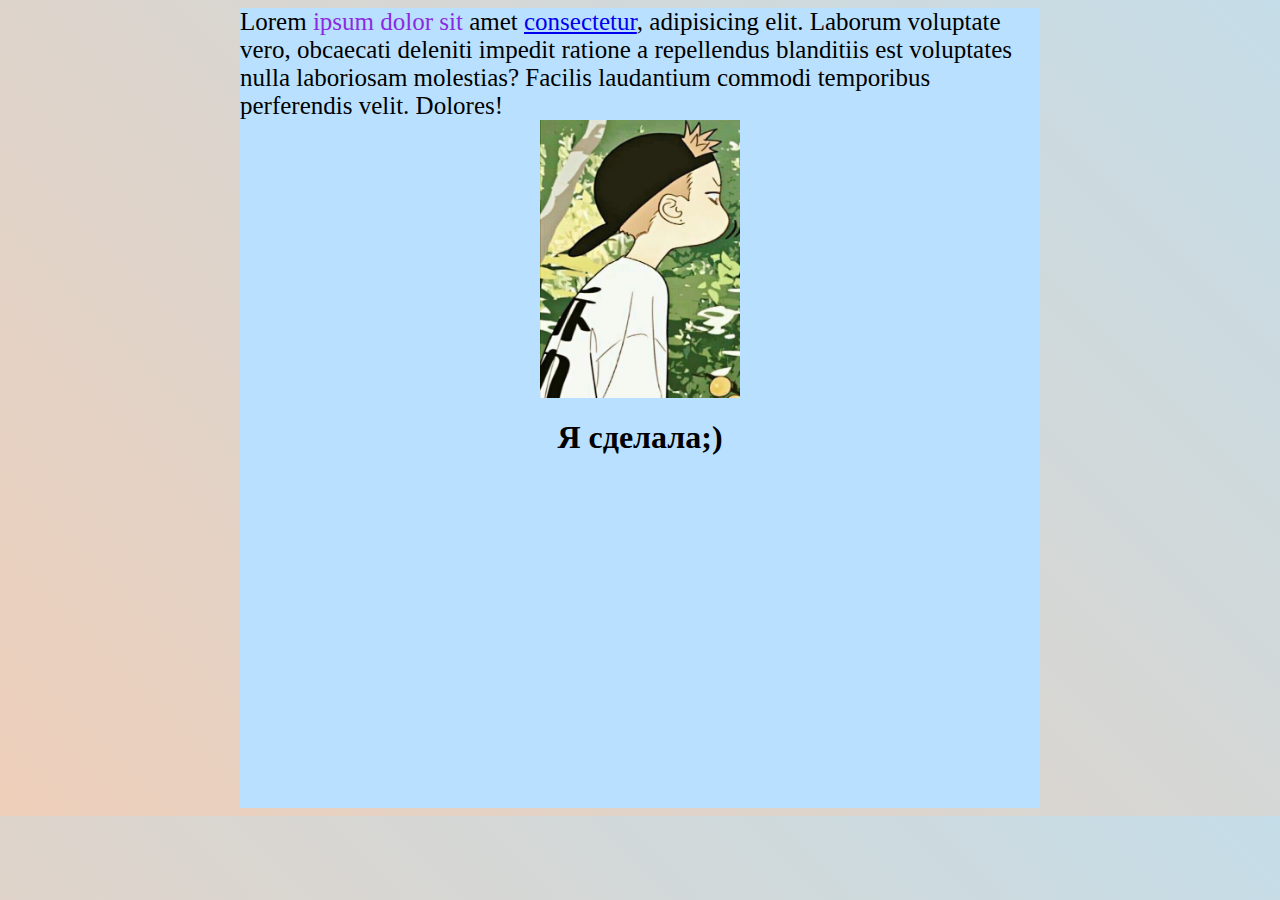
<file: дз1/index.html>
<!DOCTYPE html>
<html lang="en">
<head>
	<meta charset="UTF-8">
	<meta http-equiv="X-UA-Compatible" content="IE=edge">
	<meta name="viewport" content="width=device-width, initial-scale=1.0">
	<link rel="stylesheet" href="assets/css/style.css">
	<title>Site</title>
</head>

<body>
	<main>
		<div class="main__conteiner">
			<span>Lorem <span style="color: blueviolet;">ipsum dolor sit</span> amet <a href=" ">consectetur</a>, adipisicing elit. Laborum voluptate vero, obcaecati deleniti impedit ratione a repellendus blanditiis est voluptates nulla laboriosam molestias? Facilis laudantium commodi temporibus perferendis velit. Dolores!</span>
			<img src="assets/img/3IKGL8jVjJA.jpg" alt="" width="200px">
			<h1>Я сделала;)</h1>
		</div>
	</main>	
</body>
</html>
</file>
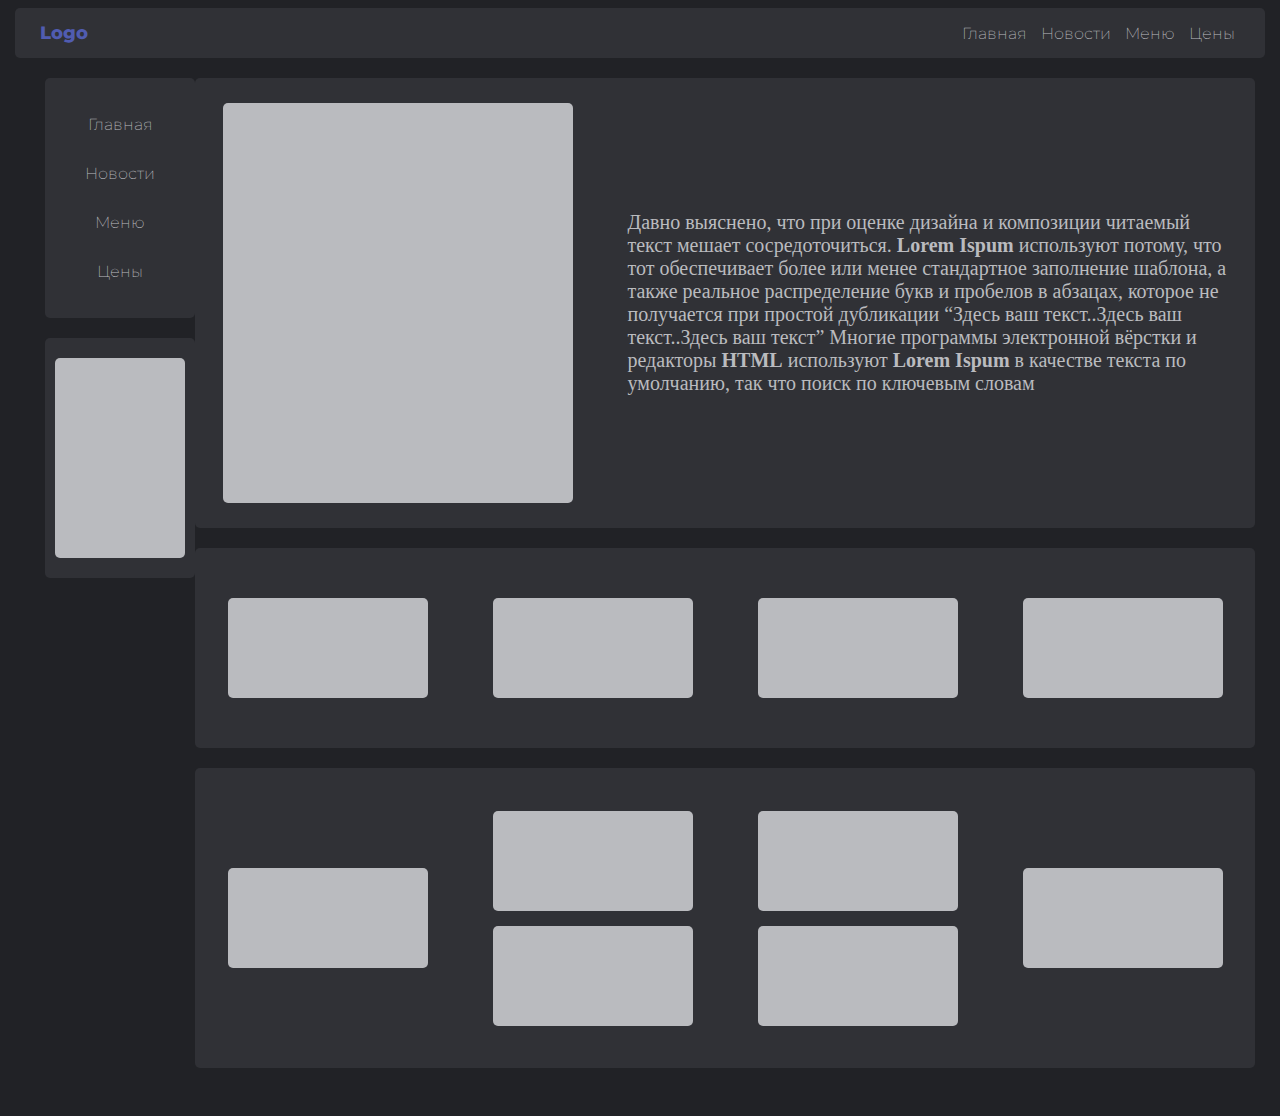
<file: дз2/index.html>
<!DOCTYPE html>
<html lang="en">
<head>
	<meta charset="UTF-8">
	<meta http-equiv="X-UA-Compatible" content="IE=edge">
	<meta name="viewport" content="width=device-width, initial-scale=1.0">
	<link rel="stylesheet" href="assets/css/style.css">
	<title>Site</title>
</head>

<body>
	<header>
		<div class="header__conteiner">
			<div class="header__logo">
				<span>Logo</span>
			</div>
			<nav class="header__navigation">
				<span>Главная</span>
				<span>Новости</span>
				<span>Меню</span>
				<span>Цены</span>
			</nav>
		</div>
	</header>

	<main>
		<div class="main__sidebar">
			<nav class="sidebar__navigation">
				<span>Главная</span>
				<span>Новости</span>
				<span>Меню</span>
				<span>Цены</span>
			</nav>
			<div class="sidebar__section">
				<div class="sidebar__block">
				</div>
			</div>
		</div>

		<div class="main__content">
			<div class="main__section1">
				<div class="main__aside">		
				</div>
				<div class="main__text">
					<span>Давно выяснено, что при оценке дизайна и 
						композиции читаемый текст мешает сосредоточиться.
						 <strong>Lorem Ispum</strong> используют потому, что тот обеспечивает
						 более или менее стандартное заполнение шаблона, а 
						также реальное распределение букв и пробелов в абзацах,
						которое не получается при простой дубликации “Здесь ваш
						текст..Здесь ваш текст..Здесь ваш текст” Многие программы
						электронной вёрстки и редакторы <strong>HTML</strong> используют <strong>Lorem Ispum</strong>
						в качестве текста по умолчанию, так что поиск по ключевым словам
				</div>
			</div>

			<div class="main__section2">
				<div class="main__block"></div>
				<div class="main__block1"></div>
				<div class="main__block2"></div>
				<div class="main__block3"></div>
			</div>

			<div class="main__section3">
				<div class="main__element"></div>
				<div class="main__conteiner1">
					<div class="main__element1"></div>
					<div class="main__element2"></div>
				</div>
				<div class="main__conteiner2">
					<div class="main__element3"></div>
					<div class="main__element4"></div>
				</div>
				<div class="main__element5"></div>
			</div>
		</div>
	</main>	

	<footer>

	</footer>
</body>
</html>
</file>
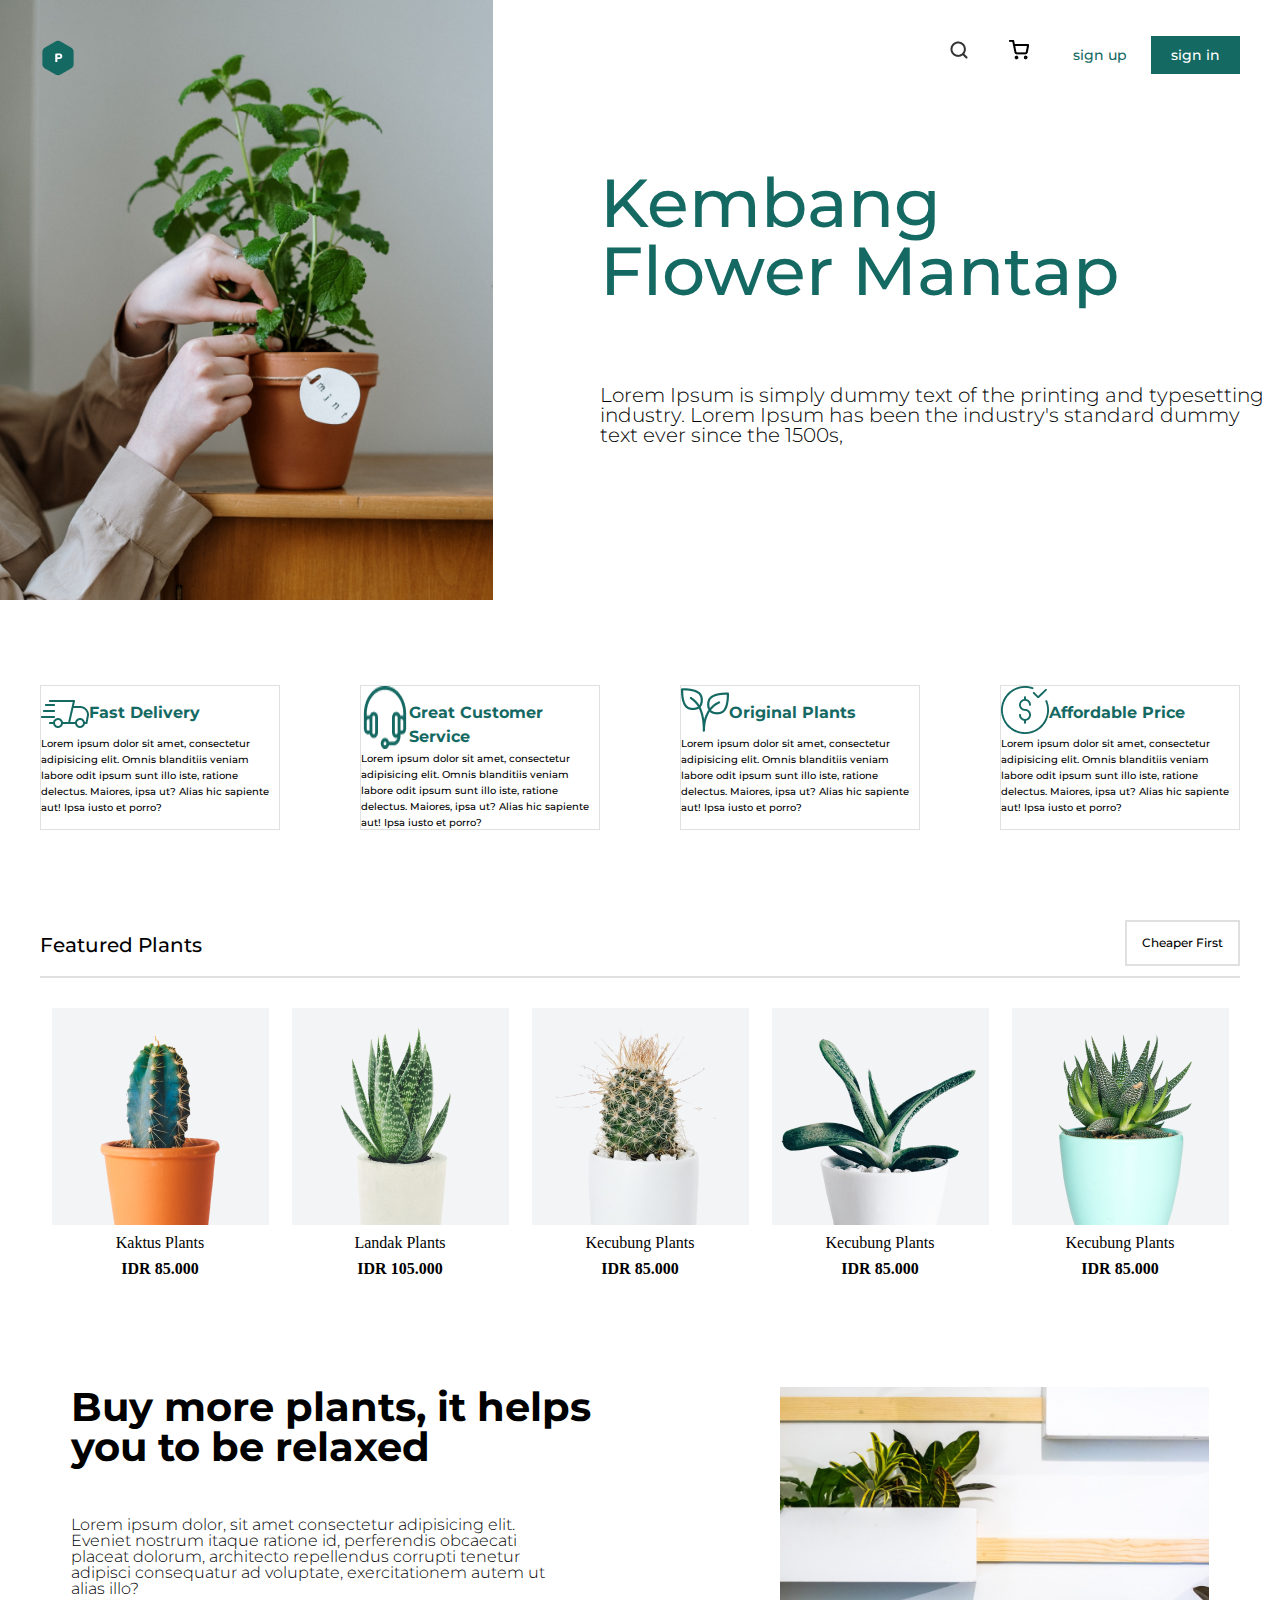
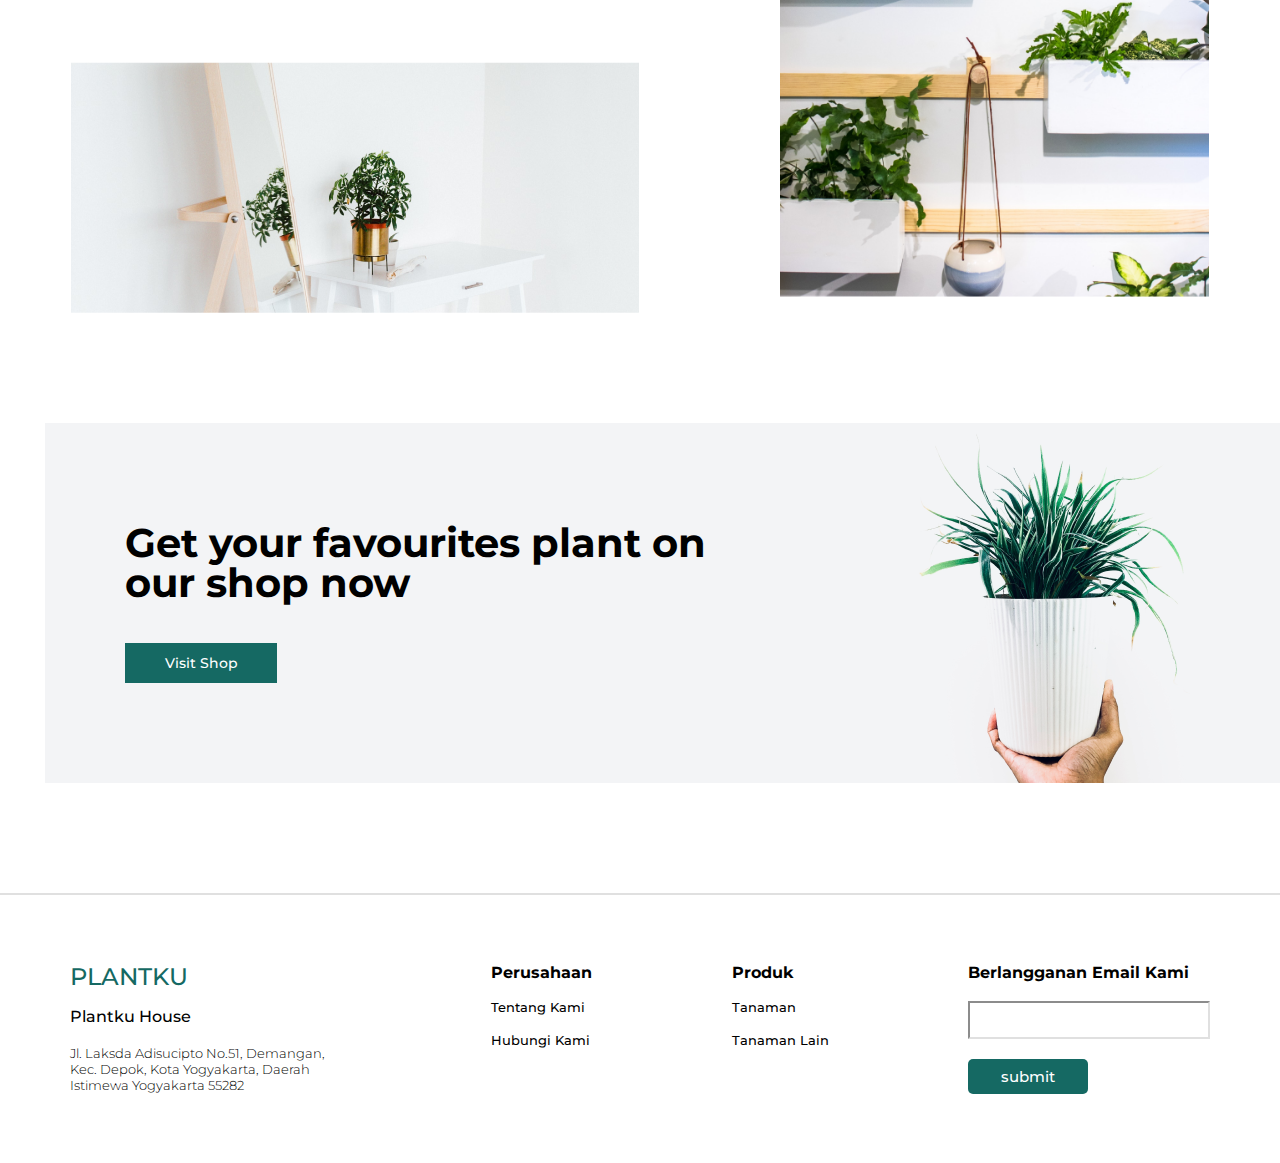
<file: дз3/index.html>
<!DOCTYPE html>
<html lang="ru">
<head>
	<meta charset="UTF-8">
	<meta http-equiv="X-UA-Compatible" content="IE=edge">
	<meta name="viewport" content="width=device-width, initial-scale=1.0">
	<link rel="stylesheet" href="assets/css/style.css">
	<link rel="stylesheet" href="assets/css/reset.css">
	<title>Site</title>
</head>
<body>
	<header>
		<div class="header__conteiner">
			<div class="header__logo">
				<img src="assets/img/Frame 26icon1.png" alt="" height="36px">
			</div>
			<nav class="header__navigation">
				<img src="assets/img/Frame 2icon2.png" alt="" height="20px" width="80px">
				<a href="" class="header__navigation__button-one">sign up</a>	
				<a href="" class="header__navigation__button-two">sign in</a>
			</nav>
		</div>

	</header>

	<main>
		<div class="main__block-three">
			<img src="assets/img/img1.png" alt="" width="493px">
			<div class="main__block-three-section"></div>
			<div class="main__block-text">
				<h1>Kembang Flower Mantap</h1>
				<span>Lorem Ipsum is simply dummy text of the printing and typesetting industry. Lorem Ipsum has been the industry's standard dummy text ever since the 1500s, </span>
			</div>
		</div>
		<div class="main__conteiner">	
			<div class="main__element">
				<div class="main__item">
					<img src="assets/img/fast 1.png" alt="">
					<p>Fast Delivery</p>
				</div>
				<span>Lorem ipsum dolor sit amet, consectetur adipisicing elit. Omnis blanditiis veniam labore odit ipsum sunt illo iste, ratione delectus. Maiores, ipsa ut? Alias hic sapiente aut! Ipsa iusto et porro?</span>  
			</div>
			<div class="main__element-one">
				<div class="main__item-one">
					<img src="assets/img/headphones 1.png" alt="">
					<p>Great Customer Service</p>
				</div>
				<span>Lorem ipsum dolor sit amet, consectetur adipisicing elit. Omnis blanditiis veniam labore odit ipsum sunt illo iste, ratione delectus. Maiores, ipsa ut? Alias hic sapiente aut! Ipsa iusto et porro?</span>  
			</div>
			<div class="main__element-two">
				<div class="main__item-two">
					<img src="assets/img/plant 1.png" alt="">
					<p>Original Plants</p>
				</div>
				<span>Lorem ipsum dolor sit amet, consectetur adipisicing elit. Omnis blanditiis veniam labore odit ipsum sunt illo iste, ratione delectus. Maiores, ipsa ut? Alias hic sapiente aut! Ipsa iusto et porro?</span>  
			</div>
			<div class="main__element-three">
				<div class="main__item-three">
					<img src="assets/img/dollar-symbol 1.png" alt="">
					<p>Affordable Price</p>
				</div>
				<span>Lorem ipsum dolor sit amet, consectetur adipisicing elit. Omnis blanditiis veniam labore odit ipsum sunt illo iste, ratione delectus. Maiores, ipsa ut? Alias hic sapiente aut! Ipsa iusto et porro?</span>  
			</div>
		</div>
		<div class="main__section">
			<div class="main__section-top">
				<h1>Featured Plants</h1> 
				<a href="">Cheaper First </a>
			</div>
			<div class="main__section-cards">
				<div>
					<img src="assets/img/Mask Group.png" alt="">
					<span>Kaktus Plants</span>
					<strong>IDR 85.000</strong>
				</div>
				<div>
					<img src="assets/img/Mask Group (1).png" alt="">
					<span>Landak Plants</span>
					<strong>IDR 105.000</strong>
				</div>
				<div>
					<img src="assets/img/Mask Group (2).png" alt="">
					<span>Kecubung Plants</span>
					<strong>IDR 85.000</strong>
				</div>
				<div>
					<img src="assets/img/Mask Group (3).png" alt="">
					<span>Kecubung Plants</span>
					<strong>IDR 85.000</strong>
				</div>
				<div>
					<img src="assets/img/Mask Group (4).png" alt="">
					<span>Kecubung Plants</span>
					<strong>IDR 85.000</strong>
				</div>
			</div>
		</div>	
			<div class="main__block">
				<div class="main__block-section">
					<h1>Buy more plants, it helps you to be relaxed</h1>
					<span>Lorem ipsum dolor, sit amet consectetur adipisicing elit. Eveniet nostrum itaque ratione id, perferendis obcaecati placeat dolorum, architecto repellendus corrupti tenetur adipisci consequatur ad voluptate, exercitationem autem ut alias illo?</span>
					<img src="assets/img/1 .png" alt="" width="568px">
				</div>
				<div class="main__block-img">
					<img src="assets/img/2.png" alt="" height="510px">
				</div>
			</div>
			<div class="main__block-two">
				<img src="assets/img/3.png" alt="">
				<div class="main__aside">
					<h1>Get your favourites plant on our shop now</h1>
					<button>Visit Shop</button>
				</div>
			</div>
		</div>
	</main>

	<footer>
		<div class="footer__conteiner">
			<div class="footer__block-one">
				<h1>PLANTKU</h1>
				<h3>Plantku House</h3>
				<span>Jl. Laksda Adisucipto No.51, Demangan, Kec. Depok, Kota Yogyakarta, Daerah Istimewa Yogyakarta 55282</span>
			</div>
			<div class="footer__block-two">
				<h2>Perusahaan</h2>
				<span>Tentang Kami</span>
				<span>Hubungi Kami</span>
			</div>
			<div class="footer__block-three">
				<h2>Produk</h2>
				<span>Tanaman</span>
				<span>Tanaman Lain</span>
			</div>
			<div class="footer__block-four">
				<h2>Berlangganan Email Kami</h2>
				<input type="text">
				<a href=" " class="footer__button-two">submit</a>
			</div>
		</div>
	</footer>
</body>
</html>
</file>
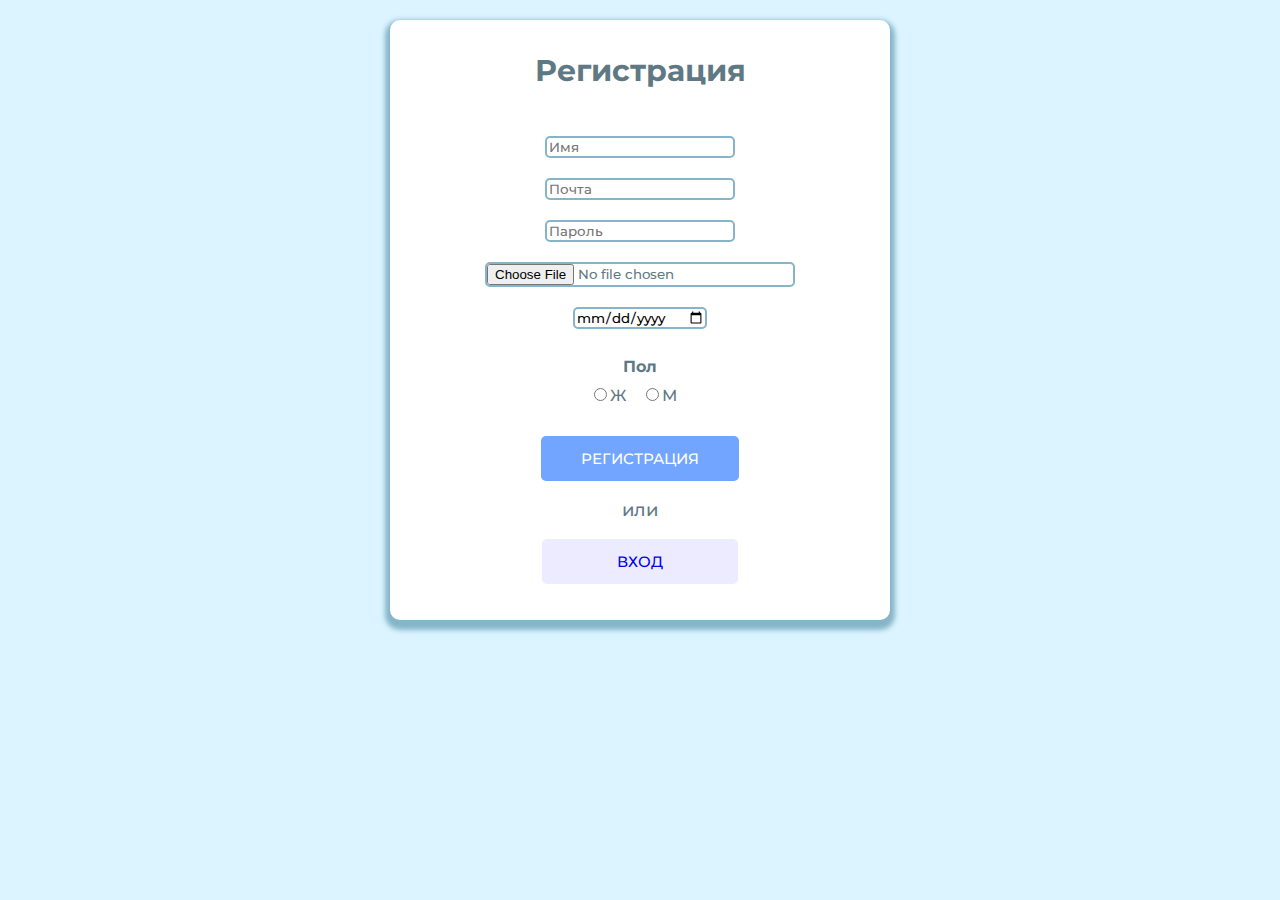
<file: форма регистрации/index.html>
<!DOCTYPE html>
<html lang="en">

<head>
	<meta charset="UTF-8">
	<meta http-equiv="X-UA-Compatible" content="IE=edge">
	<meta name="viewport" content="width=device-width, initial-scale=1.0">
	<link rel="stylesheet" href="assets/css/style.css">
	<link rel="stylesheet" href="assets/css/reset.css">
	<title>Форма регистрации</title>
</head>

<body>
	<div class="conteiner">
		<h1 class="form-tittle">
			Регистрация
		</h1>
		<div class="form-fields">
			<div class="form-field" style="margin-top: 10px; ">
				<input type="text" placeholder="Имя">
			</div>
			<div class="form-field" style="margin-top: 10px;">
				<input type="text" placeholder="Почта">
			</div>
			<div class="form-field" style="margin-top: 10px;">
				<input type="password" placeholder="Пароль">
			</div>
			<div class="form-field" style="margin-top: 10px;">
				<input type="file" placeholder="Пароль">
			</div>
			<div class="form-field" style="margin-top: 10px;">
				<input type="date" placeholder="Пароль">
			</div>
			<h2 class="tittle">Пол</h2>
			<div class="checkboxes">
				<div class="checkbox" style="margin-top: 10px;">
					<input type="radio" name="gender"><label>Ж</label>
				</div>
				<div class="checkbox" style="margin-top: 10px;">
					<input type="radio" name="gender"><label>М</label>
				</div>	
			</div>
		</div>
		<div class="form-buttons">
			<a href="#" class="button">РЕГИСТРАЦИЯ</a>
			<div class="divider">или</div>
			<a href="#" class="button-two">ВХОД</a>
		</div>
	</div>
</body>

</html>
</file>
<file: дз1/assets/css/style.css>
body{
	background: linear-gradient(45deg, #EECFBA, #C5DDE8);
}
main{
	display: flex;
	justify-content: center;
}
.main__conteiner{
	width: 800px;
	height: 800px;
	background-color: rgb(186, 224, 255);
}
.main__conteiner>span{
	font-size: 25px;
}
.main__conteiner img{
	display: block;
	margin-left: auto;
	margin-right: auto;
}
.main__conteiner h1{
	text-align: center;
}
.main__conteiner>p{
	color: rgb(185, 39, 178);
}
</file>
<file: дз2/assets/css/style.css>
body{
	background-color: #212226;
}
header{
	display: flex;
	justify-content: center;
}
.header__conteiner{
	display: flex;
	justify-content: space-between;
	align-items: center;
	padding-left: 25px;
	padding-right: 25px;
	width: 1200px;
	height: 50px;
	background-color: #303136;
	border-radius: 5px;
}
.header__logo span{
	color: #505CB1;
	font-family: Montserrat-ExtraBold;
	font-size: 18px;
}
.header__navigation span{
	color: #BABBBF;
	font-family: Montserrat-ExtraLight;
	padding: 5px;
}
main{
	display: flex;
	justify-content: space-between;
	padding-top: 20px;
	padding-right: 37px;
	padding-left: 37px;
}
.sidebar__navigation{
	display: flex;
	flex-direction: column;
	justify-content: center;
	text-align: center;
	border-radius: 5px;
	width: 150px;
	height: 240px;
	background-color: #303136;
}
.sidebar__navigation span{
	padding: 15px;
	font-family: Montserrat-ExtraLight;
	color: #BABBBF;
}
.sidebar__section{
	display: flex;
	justify-content: center;
	width: 150px;
	height: 240px;
	background-color: #303136;
	border-radius: 5px;
	margin-top: 20px;
}
.sidebar__block{
	width: 130px;
	height: 200px;
	background-color: #BABBBF;
	border-radius: 5px;
	margin-top: 20px;
}

.main__content{
	display: flex;
	flex-direction: column;
}
.main__section1{
	display: flex;
	align-items: center;
	justify-content: space-around;
	border-radius: 5px;
	width: 1060px;
	height: 450px;
	background-color: #303136;
}
.main__aside{
	border-radius: 5px;
	width: 350px;
	height: 400px;
	background-color: #BABBBF;
}
.main__text{
	width: 600px;
	font-size: 20px;
	color: #BABBBF;
}

.main__section2{
	display: flex;
	align-items: center;
	justify-content: space-around;
	margin-top: 20px;
	border-radius: 5px;
	width: 1060px;
	height: 200px;
	background-color: #303136;
}
.main__block{
	width: 200px;
	height: 100px;
	background-color: #BABBBF;
	border-radius: 5px;
}
.main__block1{
	width: 200px;
	height: 100px;
	background-color: #BABBBF;
	border-radius: 5px;
}
.main__block2{
	width: 200px;
	height: 100px;
	background-color: #BABBBF;
	border-radius: 5px;
}
.main__block3{
	width: 200px;
	height: 100px;
	background-color: #BABBBF;
	border-radius: 5px;
}

.main__section3{
	display: flex;
	justify-content: space-around;
	align-items: center;
	margin-top: 20px;
	margin-bottom: 40px;
	border-radius: 5px;
	width: 1060px;
	height: 300px;
	background-color: #303136;
}
.main__element{
	width: 200px;
	height: 100px;
	background-color: #BABBBF;
	border-radius: 5px;
}
.main__element1{
	width: 200px;
	height: 100px;
	background-color: #BABBBF;
	border-radius: 5px;
}
.main__element2{
	margin-top: 15px;
	width: 200px;
	height: 100px;
	background-color: #BABBBF;
	border-radius: 5px;
}
.main__element3{
	width: 200px;
	height: 100px;
	background-color: #BABBBF;
	border-radius: 5px;
}
.main__element4{
	margin-top: 15px;
	width: 200px;
	height: 100px;
	background-color: #BABBBF;
	border-radius: 5px;
}
.main__element5{
	width: 200px;
	height: 100px;
	background-color: #BABBBF;
	border-radius: 5px;
}

@font-face {
	font-family: Montserrat-ExtraBold;
	src: url("../fonts/Montserrat-ExtraBold.ttf"); format("truetype"); 
	font-style: normal; 
	font-weight: normal; 
}
@font-face {
	font-family: Montserrat-ExtraLight;
	src: url("../fonts/Montserrat-ExtraLight.ttf"); format("truetype"); 
	font-style: normal; 
	font-weight: normal; 
}
</file>
<file: дз3/assets/css/style.css>
.header__conteiner{
	display: flex;
	justify-content: space-between;
	margin: 40px;
}
.header__navigation img{
	padding-right: 20px;
}
.header__navigation a{
	padding-right: 20px;
}
.header__navigation__button-one {
	font-family: Montserrat-Medium;
	font-size: 14px;
	color: #156963;
	background-color: #ffffff;
	padding: 10px;
	padding-left: 20px;
	padding-right: 20px;
	text-decoration: none;
}
.header__navigation__button-two {
	font-family: Montserrat-Medium;
	font-size: 14px;
	color: #ffffff;
	background-color: #156963;
	padding: 10px;
	padding-left: 20px;
	padding-right: 20px;
	text-decoration: none;
}
main{
	display: flex;
	flex-direction: column;
}
.main__block-three{
	display: flex;
	flex-direction: column;
}
.main__block-three img {
	position: absolute;
	top: 0px;
	left: 0px;
	z-index: -1;
}
.main__block-text{
	margin-left: 600px;
}
.main__block-text h1{
	margin-top: 50px;
	margin-bottom: 80px;
	width: 523px;
	font-family: Montserrat-Medium;
	font-size: 68px;
	color: #156963;
}
.main__block-text span{
	width: 493px;
	height: 96px;
	font-family: Montserrat-Light;
	font-size: 20px;
}
.main__block-btns{
	display: flex;
	justify-content: baseline;
	margin-top: 100px;
	margin-left: 1100px;
}
.main__conteiner{
	display: flex;
	justify-content: space-between;
	margin-top: 200px;
}
.main__item{
	display: flex;
	justify-content: baseline;
}
.main__item-one{
	display: flex;
	justify-content: baseline;
}
.main__item-two{
	display: flex;
	justify-content: baseline;
}
.main__item-three{
	display: flex;
	justify-content: baseline;
}
.main__conteiner p{
	color: #156963;
	font-family: Montserrat-Bold;
	font-style: normal;
	font-weight: 700;
	font-size: 16px;
	line-height: 24px;
	margin-top: 15px;
}
.main__element{
	border: 1px solid #e0e0e0;
	margin: 40px;
}
.main__element-one{
	border: 1px solid #e0e0e0;
	margin: 40px;
}
.main__element-two{
	border: 1px solid #e0e0e0;
	margin: 40px;
}
.main__element-three{
	border: 1px solid #e0e0e0;
	margin: 40px;
}
.main__conteiner span{
	font-family: Montserrat-Medium;
	font-size: 10px;
}
.main__section{
	display: flex;
	flex-direction: column;
	margin-left: 40px;
	margin-right: 40px;
	margin-top: 50px;
}
.main__section-top{
	display: flex;
	justify-content: space-between;
	border-bottom: 2px solid #e0e0e0;
	padding-bottom: 10px;
}
.main__section-top h1{
	font-family: Montserrat-Medium;
	font-size: 20px;
	margin-top: 15px;
}
.main__section-top a{
	font-family: Montserrat-Medium;
	font-size: 12px;
	text-decoration: none;
	border: 2px solid #e0e0e0;
	padding: 15px;
	color: black;
}

.main__section-cards{
	display: flex;
	justify-content: space-around;
	margin-top: 20px;	
}

.main__section-cards > div {
	display: grid;
	text-align: center;
	margin-top: 10px;
}
.main__section-cards > div > span {
	margin-top: 10px;
}
.main__section-cards > div > strong {
	margin-top: 10px;
	font-weight: bold;
}

.main__block{
	display: flex;
	justify-content: space-around;
	margin-top: 110px;
}
.main__block-section{
	display: flex;
	flex-direction: column;
}
.main__block-section h1{
	font-family: Montserrat-Bold;
	font-size: 40px;
	width: 522px;
}
.main__block-section span{
	font-family: Montserrat-Light;
	font-size: 16px;
	width: 507px;
	margin-top: 50px;
	margin-bottom: 65px;
}
.main__block-two{
	width: 1248px;
	height: 360px;
	background-color: #F3F4F6;
	margin-top: 110px;
	margin-left: 45px;
}
.main__block-two img{
	float: right;
}
.main__aside{
	width: 583px;
	padding-top: 100px;
	padding-left: 80px;
}
.main__aside h1{
	font-family: Montserrat-Bold;
	font-size: 40px;
}
.main__aside button{
	font-family: Montserrat-Medium;
	font-size: 14px;
	color: #ffffff;
	text-decoration: none;
	background-color: #156963;
	width: 152px;
	height: 40px;
	border: none;
	margin-top: 40px;
}
.footer__conteiner{
	display: flex;
	justify-content: space-around;
	height: 268px;
	border-top: 2px solid #e0e0e0;
	margin-top: 110px;
}
.footer__block-one{
	width: 282px;
	height: 137px;
}
.footer__block-one h1{
	margin-top: 70px;
	font-family: Montserrat-Medium;
	font-size: 24px;
	color: #156963;
}
.footer__block-one h3{
	font-family: Montserrat-Medium;
	font-size: 16px;
	margin-top: 20px;
	margin-bottom: 20px;
}
.footer__block-one span{
	font-family: Montserrat-Light;
	font-size: 13px;
}
.footer__block-two h2{
	margin-top: 70px;
	font-family: Montserrat-Bold;
	font-size: 16px;
}
.footer__block-two span{
	display: flex;
	flex-direction: column;
	font-family: Montserrat-Medium;
	font-size: 13px;
	font-size: 13px;
	margin-top: 20px;
}
.footer__block-three h2{
	margin-top: 70px;
	font-family: Montserrat-Bold;
	font-size: 16px;
}
.footer__block-three span{
	display: flex;
	flex-direction: column;
	font-family: Montserrat-Medium;
	font-size: 13px;
	margin-top: 20px;
}
.footer__block-four{
	display: flex;
	flex-direction: column;
}
.footer__block-four h2{
	margin-top: 70px;
	font-family: Montserrat-Bold;
	font-size: 16px;
}
.footer__block-four input{
	margin-top: 20px;
	border-color: #e0e0e0;
	width: 234px;
	height: 32px;
}
.footer__button-two{
	background-color: #156963;
	width: 100px;
	text-align: center;
	color: #ffffff;
	font-family: Montserrat-Medium;
	font-size: 15px;
	padding: 10px;
	margin-top: 20px;
	border-radius: 5px;
	text-decoration: none;
}
@font-face {
	font-family: Montserrat-Bold;
	src: url("../fonts/Montserrat-Bold.ttf"); format("truetype"); 
	font-style: normal; 
	font-weight: normal; 
}
@font-face {
	font-family: Montserrat;
	src: url("../fonts/Montserrat.ttf"); format("truetype"); 
	font-style: normal; 
	font-weight: normal; 
}
@font-face {
	font-family: Montserrat-Medium;
	src: url("../fonts/Montserrat-Medium.ttf"); format("truetype"); 
	font-style: normal; 
	font-weight: normal; 
}
@font-face {
	font-family: Montserrat-Light;
	src: url("../fonts/Montserrat-Light.ttf"); format("truetype"); 
	font-style: normal; 
	font-weight: normal; 
}
</file>
<file: форма регистрации/assets/css/style.css>
body{
	background-color: #dbf4ff;
	display: flex;
	justify-content: center;
}
.conteiner{
	display: flex;
	justify-content: center;
	flex-direction: column;
	align-items: center;
	margin-top: 20px;
	background-color: #ffffff;
	width: 500px;
	height: 600px;
	border-radius: 10px;
	box-shadow: 0px 5px 5px 5px #86b5c9;
	font-family: Montserrat-Bold;
	color: #5f7984;
}
.form-tittle{
	font-size: 30px;
	margin-bottom: 40px;
}
.form-fields{
	display: flex;
	align-items: center;
	justify-content: center;
	flex-direction: column;
}
.form-field{
	font-family: Montserrat-Medium;
}
input {
	font-family: Montserrat-Medium;
	border: 2px solid #86b5c9;
	border-radius: 5px;
	margin-bottom: 10px;
}
.checkboxes{
	display: flex;
	font-family: Montserrat-Medium;
	justify-content: space-around;
	border-radius: 5px;
}	
.checkbox label{
	margin-right: 15px;
}
.tittle {
	display: flex;
	justify-content: center;
	margin-top: 20px;
}
.form-buttons{
	display: flex;
	flex-direction: column;
	align-items: center;
}
.button{
	background-color: rgb(113, 165, 255);
	padding: 15px;
	padding-left: 40px;
	padding-right: 40px;
	border-radius: 5px;
	font-size: 15px;
	text-decoration: none;
	color: #ffffff;
	margin-top: 25px;
	font-family: Montserrat-Medium;
}
.button:hover{
	background-color: #3e35ba;
}
.divider{
	font-size: 18px;
	margin-top: 20px;
	font-family: Montserrat-Medium;
}
.button-two{
	margin-top: 20px;
	font-size: 15px;
	text-decoration: none;
	padding: 15px;
	padding-left: 75px;
	padding-right: 75px;
	border-radius: 5px;
	background-color: #ecebff;
	font-family: Montserrat-Medium;
}
.button-two:hover{
	background-color: #ffffff;
}

@font-face {
	font-family: Montserrat-Bold;
	src: url("../fonts/Montserrat-Bold.ttf"); format("truetype"); 
	font-style: normal; 
	font-weight: normal; 
}
@font-face {
	font-family: Montserrat-Medium;
	src: url("../fonts/Montserrat-Medium.ttf"); format("truetype"); 
	font-style: normal; 
	font-weight: normal; 
}
</file>
